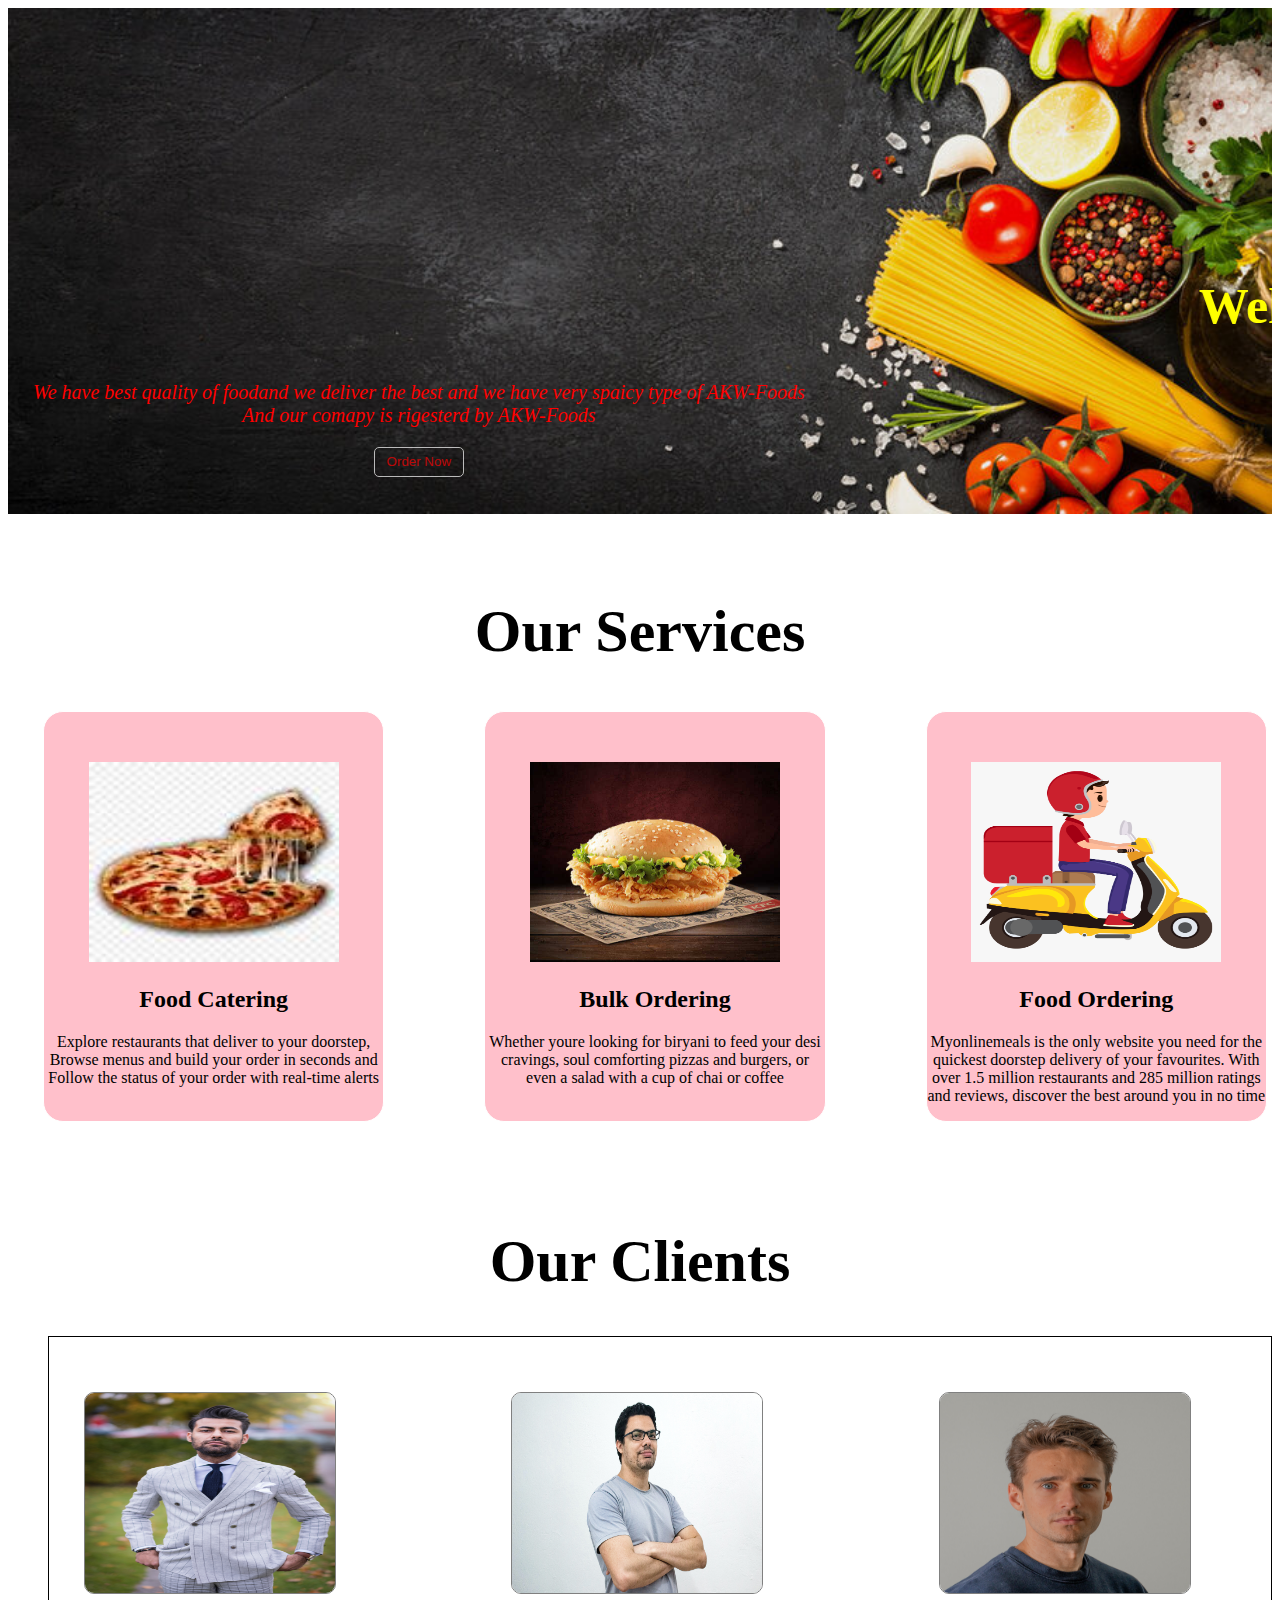
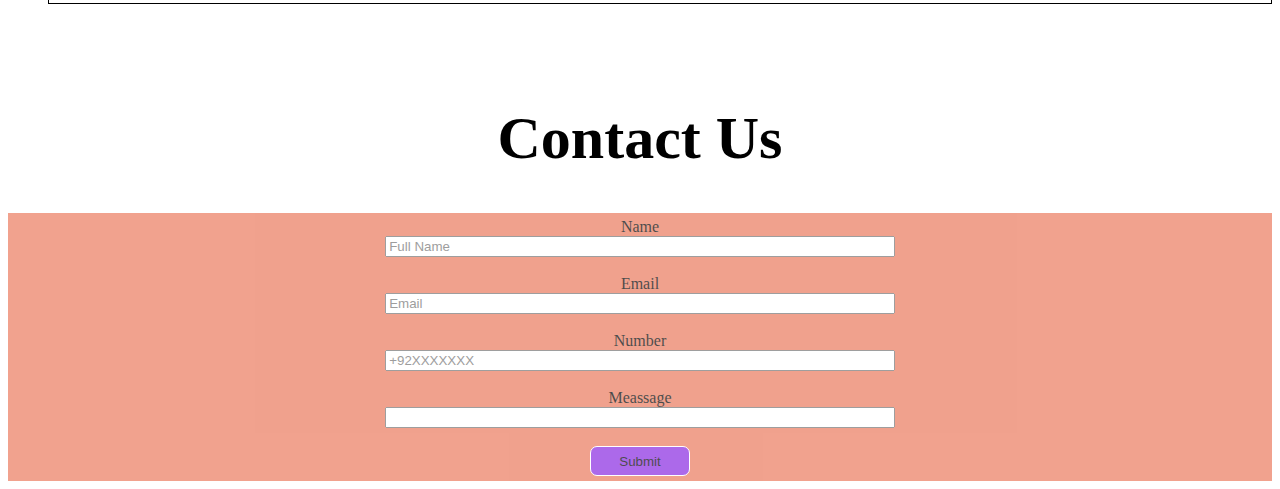
<file: index.html>
<!DOCTYPE html>
<html lang="en">
<head>
    <meta charset="UTF-8">
    <meta http-equiv="X-UA-Compatible" content="IE=edge">
    <meta name="viewport" content="width=device-width, initial-scale=1.0">
    <title>AKW-Foods</title>
	
	<link href="https://cdn.jsdelivr.net/npm/bootstrap@5.3.0-alpha1/dist/css/bootstrap.min.css" rel="stylesheet" integrity="sha384-GLhlTQ8iRABdZLl6O3oVMWSktQOp6b7In1Zl3/Jr59b6EGGoI1aFkw7cmDA6j6gD" crossorigin="anonymous">
    
    <link rel="stylesheet" href="./02-fdw.css">
</head>
<body>

<nav class="">
  <div class="container-fluid">
    
  </div>
</nav>
	


    <div class="slider">
    
      <div class="nav">

        
      </div>
    
	<img src="images/fodmaiin.jpg" alt="spaicy foods">

    <h1><marquee>Welcome to MyOnlineMeal</marquee></h1>
        <p>We have best quality of foodand we deliver the best and we have very spaicy type of AKW-Foods <br>
                                And our comapy is rigesterd by AKW-Foods
        </p>
        <button>Order Now</button>
    </div>
    <h1 class="ceo">Our Services</h1>
<div id="services">
    
    <div class="catring">
        <img src="images/images.jpg" alt="img">
        <h2>Food Catering</h2>
        <p>Explore restaurants that deliver to your doorstep, Browse menus and build your order in seconds and Follow the status of your order with real-time alerts</p>
    </div>

    <div class="cat">
        <img src="images/1670410356108-image.jpg" alt="img">
        <h2>Bulk Ordering</h2>
        <p>
            Whether youre looking for biryani to feed your desi cravings, soul comforting pizzas and burgers, or even a salad with a cup of chai or coffee
        </p>
    </div>

    <div class="ing">
        <img src="images/3-37779_transparent-delivery-png-delivery-boy-with-bike-png.png" alt="img">
        <h2>Food Ordering</h2>
        <p>
            Myonlinemeals is the only website you need for the quickest doorstep delivery of your favourites. With over 1.5 million restaurants and 285 million ratings and reviews, discover the best around you in no time
        </p>
    </div>
</div>
<h1 class="geo">Our Clients</h1>

<div id="clints">
    
    <div class="hp">
        <img src="images/clint-1.jpg" alt="img">
        
    </div>

    <div class="ms">
        <img src="images/clint-2.jpg" alt="img">
        
    </div>

    <div class="up">
        <img src="images/clint-3.jpg" alt="img">
        
    </div>
</div>

<h1 class="peo">Contact Us</h1>
    <div id="con_us">
    Name  <br>      <input type="text" placeholder="Full Name"> <br><br>
    Email     <br>  <input type="email" placeholder="Email"> <br><br>
    Number    <br>  <input type="number" placeholder="+92XXXXXXX"> <br><br>
    Meassage   <br> <input type="text"> <br><br>
          <input type="button" value="Submit" class="btn1">


    </div>
</body>
</html>
</file>
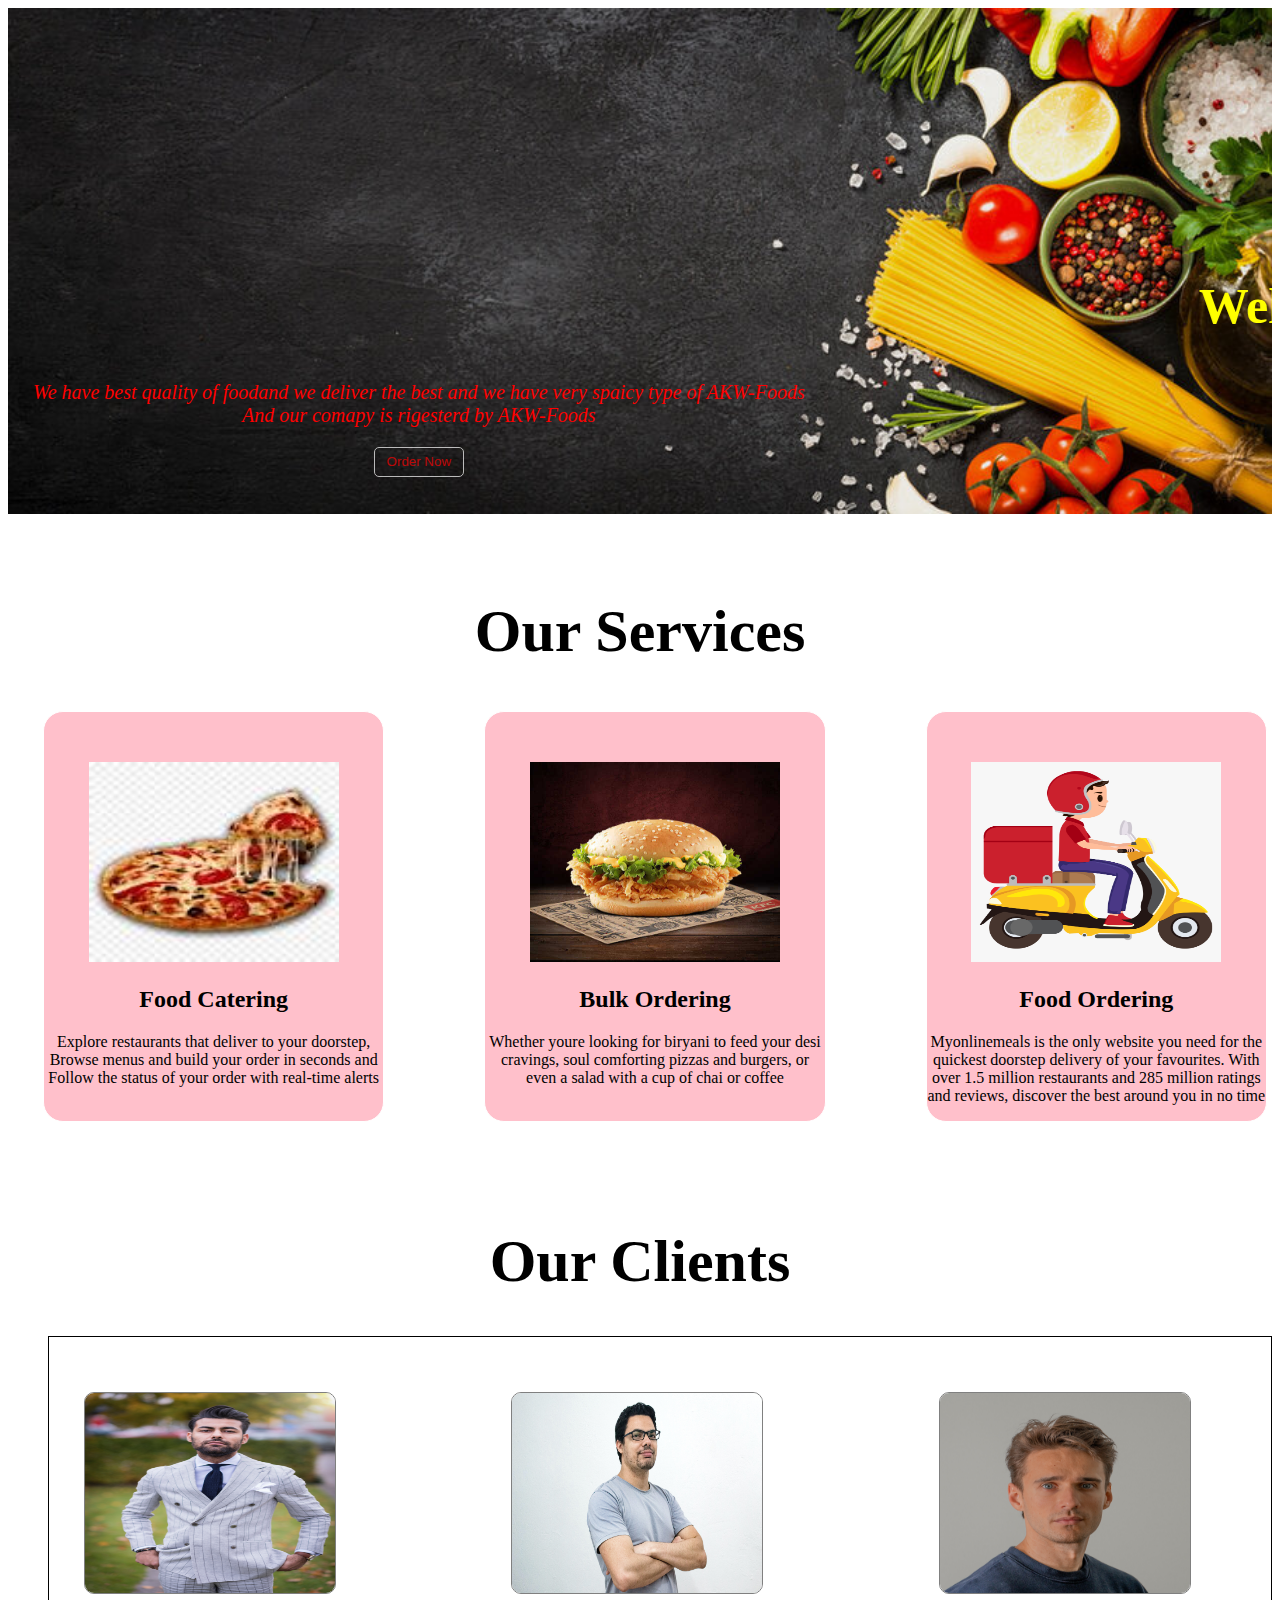
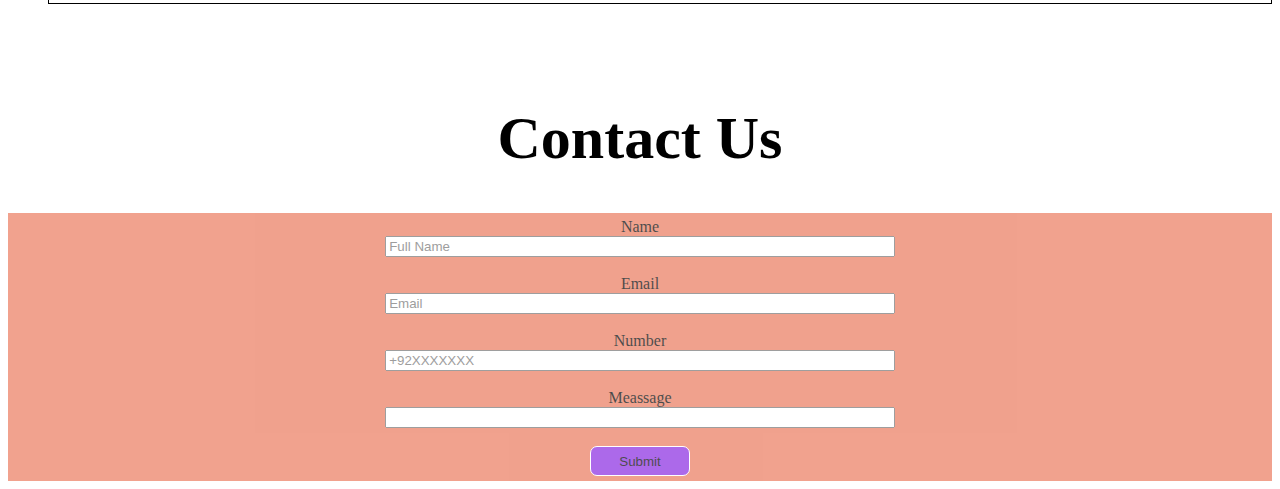
<file: 01-fdw.html>
<!DOCTYPE html>
<html lang="en">
<head>
    <meta charset="UTF-8">
    <meta http-equiv="X-UA-Compatible" content="IE=edge">
    <meta name="viewport" content="width=device-width, initial-scale=1.0">
    <title>AKW-Foods</title>
	
	<link href="https://cdn.jsdelivr.net/npm/bootstrap@5.3.0-alpha1/dist/css/bootstrap.min.css" rel="stylesheet" integrity="sha384-GLhlTQ8iRABdZLl6O3oVMWSktQOp6b7In1Zl3/Jr59b6EGGoI1aFkw7cmDA6j6gD" crossorigin="anonymous">
    
    <link rel="stylesheet" href="./02-fdw.css">
</head>
<body>

<nav class="">
  <div class="container-fluid">
    
  </div>
</nav>
	


    <div class="slider">
    
      <div class="nav">

        
      </div>
    
	<img src="images/fodmaiin.jpg" alt="spaicy foods">

    <h1><marquee>Welcome to MyOnlineMeal</marquee></h1>
        <p>We have best quality of foodand we deliver the best and we have very spaicy type of AKW-Foods <br>
                                And our comapy is rigesterd by AKW-Foods
        </p>
        <button>Order Now</button>
    </div>
    <h1 class="ceo">Our Services</h1>
<div id="services">
    
    <div class="catring">
        <img src="images/images.jpg" alt="img">
        <h2>Food Catering</h2>
        <p>Explore restaurants that deliver to your doorstep, Browse menus and build your order in seconds and Follow the status of your order with real-time alerts</p>
    </div>

    <div class="cat">
        <img src="images/1670410356108-image.jpg" alt="img">
        <h2>Bulk Ordering</h2>
        <p>
            Whether youre looking for biryani to feed your desi cravings, soul comforting pizzas and burgers, or even a salad with a cup of chai or coffee
        </p>
    </div>

    <div class="ing">
        <img src="images/3-37779_transparent-delivery-png-delivery-boy-with-bike-png.png" alt="img">
        <h2>Food Ordering</h2>
        <p>
            Myonlinemeals is the only website you need for the quickest doorstep delivery of your favourites. With over 1.5 million restaurants and 285 million ratings and reviews, discover the best around you in no time
        </p>
    </div>
</div>
<h1 class="geo">Our Clients</h1>

<div id="clints">
    
    <div class="hp">
        <img src="images/clint-1.jpg" alt="img">
        
    </div>

    <div class="ms">
        <img src="images/clint-2.jpg" alt="img">
        
    </div>

    <div class="up">
        <img src="images/clint-3.jpg" alt="img">
        
    </div>
</div>

<h1 class="peo">Contact Us</h1>
    <div id="con_us">
    Name  <br>      <input type="text" placeholder="Full Name"> <br><br>
    Email     <br>  <input type="email" placeholder="Email"> <br><br>
    Number    <br>  <input type="number" placeholder="+92XXXXXXX"> <br><br>
    Meassage   <br> <input type="text"> <br><br>
          <input type="button" value="Submit" class="btn1">


    </div>
</body>
</html>
</file>
<file: 02-fdw.css>
body{
 /*background: url() ;
 background-repeat: no-repeat;
 background-position: fixed; */
}

.slider .nav {/*
    height: 40px;
    width: 100%;
    background-color: aqua;
    color: red;*/
}

.slider img {
    width: 100%;
    height: 20%;
}
.slider {
text-align: center;
color: yellow;

}
.slider h1 {
    margin-top: -19%;
/*    color: white;*/
    font-size: 50px;
	margin-left: -20%;
}
.slider p {
    color: red;
	margin-left: -35%;
	font-size: 20px;
	font-style:italic;
}
.slider button {
    background-color: rgba(196, 141, 69, 0);
    color: red;
    border: 1px solid white;
    border-radius: 5px;
    opacity: .7;
    padding: 5px;
	margin-left: -35%;
	font-style: bold;
	height:30px;
	width:90px;
	
    
}
.slider button:hover {
background-color: thistle;
color: red;
height: 40px;
width: 80px;
font-style: bold;
}
.ceo {
    margin-top: 120px;
    text-align: center;
    font-size: 60px;
    font-style: bold;
}
#services {
    
    text-align: center;
    padding: 5px;
    display: flex;
    margin-top: 3%;
}
#services div {
    background-color: pink;
    width: 500px;
    border:1px solid white ;
    border-radius: 20px;
    padding: ;
    

}
#services div img {
    height: 200px;
    width: 250px;
    margin-top: 50px;

}
#services .catring {
    background-color: pink;
    width: 350px;
    margin-left: 30px;
}
#services .cat{
    width: 350px;
    margin-left: 100px;
}
#services .ing{
    width: 350px;
    margin-left: 100px;
}
.geo {
    margin-top: 100px;
    text-align: center;
    font-size: 60px;
    font-style: bold;
}

#clints {
    padding: 5px;
    display: flex;
    margin-top: 3%;
    margin-left: 40px;
	border: 1px solid black;
}
#clints div img {
    height: 200px;
	border: 1px solid gray;
	border-radius:10px;
    width: 250px;
    margin-top: 50px;

}
#clints .hp {
    width: 350px;
    margin-left: 30px;
}
#clints .ms{
    width: 350px;
    margin-left: 100px;
}
#clints .up{
    width: 350px;
    margin-left: 100px;
}

.peo {
    margin-top: 100px;
    text-align: center;
    font-size: 60px;
    font-style: bold;
}

#con_us {
    padding: 5px;
    text-align: center;
    margin-top: 3%;
    margin-left: 0px;
    background-color: rgba(235, 121, 92, 0.993);
    opacity: .7;
} 
#con_us input {
    width: 40%;
}
#con_us .btn1 {
    background-color: blueviolet;
    width: 8%;
    height: 30px;
    border: 1px solid white;
    border-radius: 7px;
}
@media screen and (max-width:600px){
		.slider img {
			width: 600px;
			height: 50%;
			background-color:red;
		}
	
			.slider {
				text-align: ;
				color: blue;
			}
			.nav ul li a {
			display: block;
			text-decoration: none;
			padding: px;

}
}
</file>
